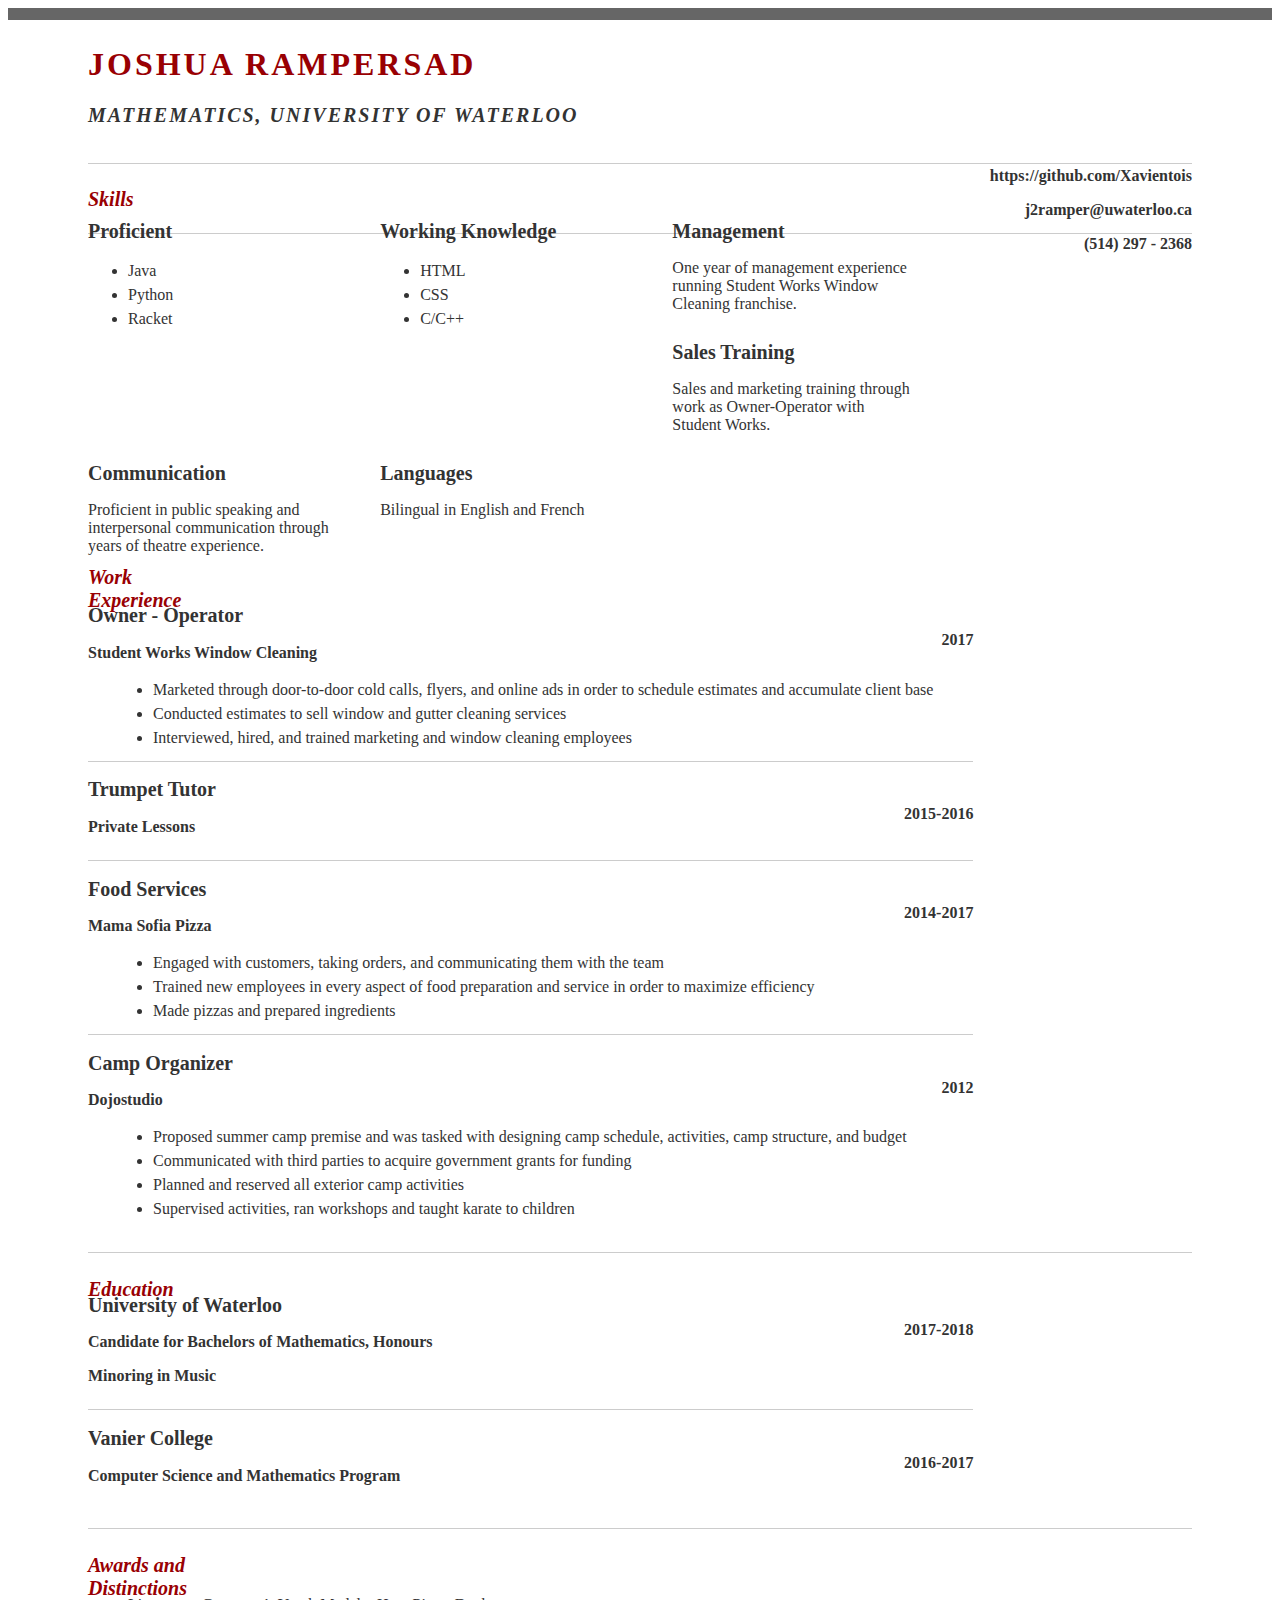
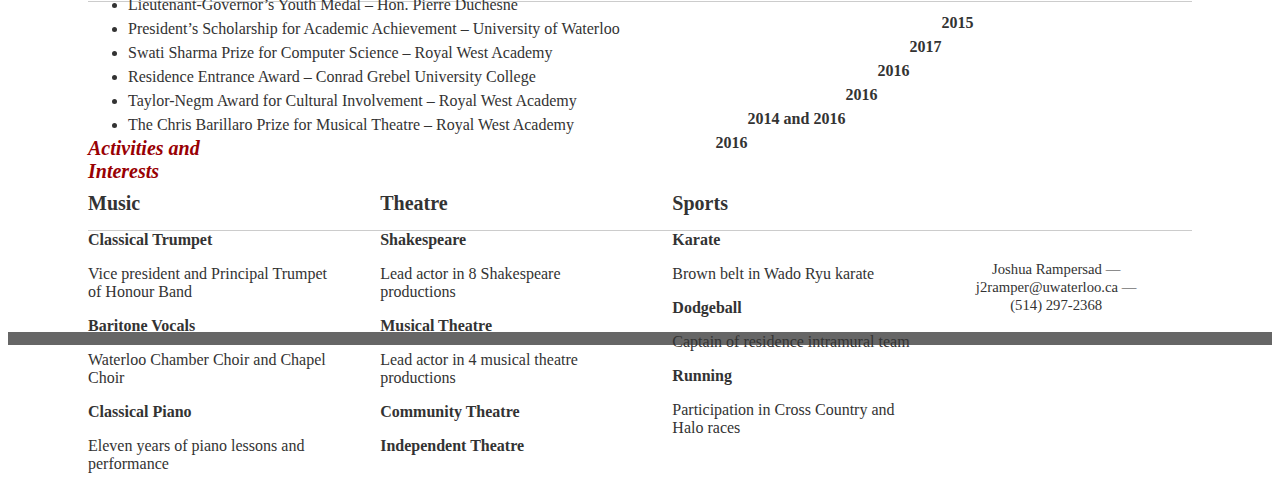
<file: resume-full.html>
<html>
<head>

	<title>Joshua Rampersad | Mathematics, University of Waterloo</title>
	<meta http-equiv="content-type" content="text/html; charset=utf-8" />

	<meta name="keywords" content="" />
	<meta name="description" content="" />

	<link rel="stylesheet" type="text/css" href="http://yui.yahooapis.com/2.7.0/build/reset-fonts-grids/reset-fonts-grids.css" media="all" />
	<link rel="stylesheet" type="text/css" href="resume.css" media="all" />

</head>
<body>

<div id="doc2" class="yui-t7">
	<div id="inner">

		<div id="hd">
			<div class="yui-gc">
				<div class="yui-u first">
					<h1>Joshua Rampersad</h1>
					<h2>Mathematics, University of Waterloo</h2>
				</div>

				<div class="yui-u">
					<div class="contact-info">
						<h3><a href="https://github.com/Xavientois">https://github.com/Xavientois</a></h3>
						<h3><a href="mailto:j2ramper@uwaterloo.ca">j2ramper@uwaterloo.ca</a></h3>
						<h3>(514) 297 - 2368</h3>
					</div><!--// .contact-info -->
				</div>
			</div><!--// .yui-gc -->
		</div><!--// hd -->

		<div id="bd">
			<div id="yui-main">
				<div class="yui-b">
						<div class="yui-gf">
							<div class="yui-u first">
								<h2>Skills</h2>
							</div>
							<div class="yui-u">

									<div class="talent">
										<h2>Proficient</h2>
										<ul>
											<li>Java</li>
											<li>Python</li>
											<li>Racket</li>
										</ul>
									</div>

									<div class="talent">
										<h2>Working Knowledge</h2>
										<ul>
											<li>HTML</li>
											<li>CSS</li>
											<li>C/C++</li>
										</ul>
									</div>

									<div class="talent">
										<h2>Management</h2>
										<p>One year of management experience running Student Works Window Cleaning franchise.</p>
									</div>
									
									<div class="talent">
										<h2>Sales Training</h2>
										<p>Sales and marketing training through work as Owner-Operator with Student Works.</p>
									</div>
									
									<div class="talent">
										<h2>Communication</h2>
										<p>Proficient in public speaking and interpersonal communication through years of theatre experience.</p>
									</div>
									
									<div class="talent">
										<h2>Languages</h2>
										<p>Bilingual in English and French</p>
									</div>
							</div>
						</div><!--// .yui-gf -->

						<div class="yui-gf">

							<div class="yui-u first">
								<h2>Work Experience</h2>
							</div><!--// .yui-u first-->

							<div class="yui-u">

								<div class="job">
									<h2>Owner - Operator</h2>
									<h3>Student Works Window Cleaning</h3>
									<h4>2017</h4>
									<ul>
										<li>Marketed through door-to-door cold calls, flyers, and online ads in order to schedule estimates and accumulate client base</li>
										<li>Conducted estimates to sell window and gutter cleaning services</li>
										<li>Interviewed, hired, and trained marketing and window cleaning employees</li>
									</ul>
								</div>

								<div class="job">
									<h2>Trumpet Tutor</h2>
									<h3>Private Lessons</h3>
									<h4>2015-2016</h4>
								</div>

								<div class="job">
									<h2>Food Services</h2>
									<h3>Mama Sofia Pizza</h3>
									<h4>2014-2017</h4>
									<ul>
										<li>Engaged with customers, taking orders, and communicating them with the team</li>
										<li>Trained new employees in every aspect of food preparation and service in order to maximize efficiency</li>
										<li>Made pizzas and prepared ingredients</li>
									</ul>
								</div>


								<div class="job last">
									<h2>Camp Organizer</h2>
									<h3>Dojostudio</h3>
									<h4>2012</h4>
									<ul>
										<li>Proposed summer camp premise and was tasked with designing camp schedule, activities, camp structure, and budget</li>
										<li>Communicated with third parties to acquire government grants for funding</li>
										<li>Planned and reserved all exterior camp activities</li>
										<li>Supervised activities, ran workshops and taught karate to children</li>
									</ul>
								</div>

							</div><!--// .yui-u -->
						</div><!--// .yui-gf -->

						<div class="yui-gf">

							<div class="yui-u first">
								<h2>Education</h2>
							</div><!--// .yui-u first-->

							<div class="yui-u">
								<div class="job">
									<h2>University of Waterloo</h2>
									<h3>Candidate for Bachelors of Mathematics, Honours</h3>
									<h3>Minoring in Music</h3>
									<h4>2017-2018</h4>
								</div>

								<div class="job last">
									<h2>Vanier College</h2>
									<h3>Computer Science and Mathematics Program</h3>
									<h4>2016-2017</h4>
								</div>
							</div><!--// .yui-u -->
						</div><!--// .yui-gf-->
						
						<div class="yui-gf">
							
							<div class="yui-u first">
								<h2>Awards and Distinctions</h2>
							</div><!--// .yui-u first-->
							
							<div class="yui-u">
							
								<div class="award">
									<ul>
										<li>Lieutenant-Governor’s Youth Medal – Hon. Pierre Duchesne</li>
										<h4>2015</h4>
										<li>President’s Scholarship for Academic Achievement – University of Waterloo</li>
										<h4>2017</h4>
										<li>Swati Sharma Prize for Computer Science – Royal West Academy</li>
										<h4>2016</h4>
										<li>Residence Entrance Award – Conrad Grebel University College</li>
										<h4>2016</h4>
										<li>Taylor-Negm Award for Cultural Involvement – Royal West Academy</li>
										<h4>2014 and 2016</h4>
										<li>The Chris Barillaro Prize for Musical Theatre – Royal West Academy	</li>
										<h4>2016</h4>
									</ul>
								</div>
								
							</div><!--// .yui-u -->
						</div><!--// .yui-gf -->

						<div class="yui-gf last">
							<div class="yui-u first">
								<h2>Activities and Interests</h2>
							</div><!--// .yui-u first-->
							
							<div class="yui-u">
								<div class="talent">
									<h2>Music</h2>
										<h3>Classical Trumpet</h3>
											<p>Vice president and Principal Trumpet of Honour Band</p>
										<h3>Baritone Vocals</h3>
											<p>Waterloo Chamber Choir and Chapel Choir</p>
										<h3>Classical Piano</h3>
										<p>Eleven years of piano lessons and performance</p>
								</div>
								
								<div class="talent">
									<h2>Theatre</h2>
									<h3>Shakespeare</h3>
										<p>Lead actor in 8 Shakespeare productions</p>
									<h3>Musical Theatre</h3>
										<p>Lead actor in 4 musical theatre productions</p>
									<h3>Community Theatre</h3>
									<h3>Independent Theatre</h3>
								</div>
								
								<div class="talent last">
									<h2>Sports</h2>
									<h3>Karate</h3>
										<p>Brown belt in Wado Ryu karate</p>
									<h3>Dodgeball</h3>
										<p>Captain of residence intramural team</p>
									<h3>Running</h3>
										<p>Participation in Cross Country and Halo races</p>
								</div>
							</div><!--// .yui-u -->
						</div><!--// .yui-gf -->

				</div><!--// .yui-b -->
			</div><!--// yui-main -->
		</div><!--// bd -->

		<div id="ft">
			<p>Joshua Rampersad &mdash; <a href="mailto:j2ramper@uwaterloo.ca">j2ramper@uwaterloo.ca</a> &mdash; (514) 297-2368</p>
		</div><!--// footer -->

	</div><!-- // inner -->


</div><!--// doc -->


</body>
</html>
</file>
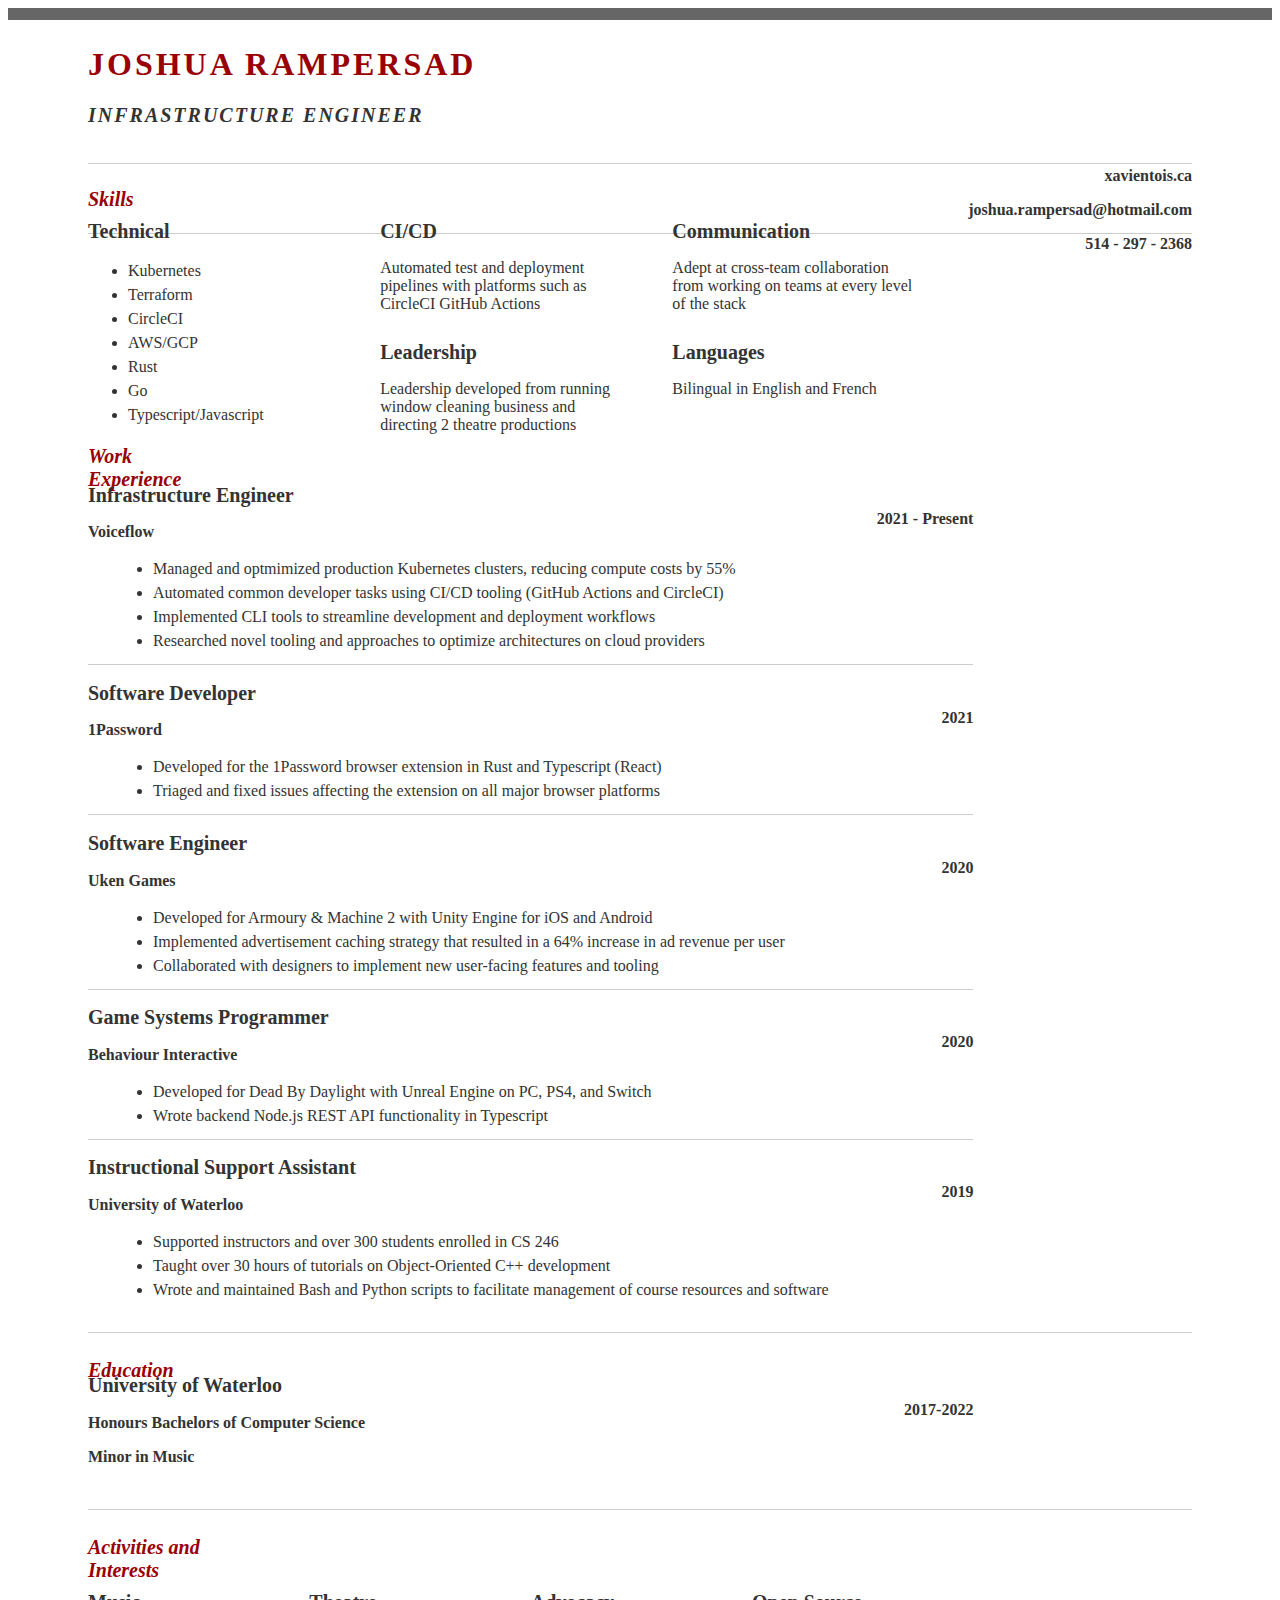
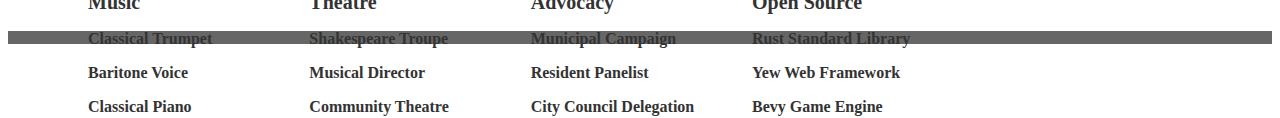
<file: resume.html>
<html>
<head>

	<title>Joshua Rampersad | Computer Science, University of Waterloo</title>
	<meta http-equiv="content-type" content="text/html; charset=utf-8" />

	<link rel="stylesheet" type="text/css" href="http://yui.yahooapis.com/2.7.0/build/reset-fonts-grids/reset-fonts-grids.css" media="all" />
	<link rel="stylesheet" type="text/css" href="resume.css" media="all" />

</head>
<body>

<div id="doc2" class="yui-t7">
	<div id="inner">

		<div id="hd">
			<div class="yui-gc">
				<div class="yui-u first">
					<h1>Joshua Rampersad</h1>
					<h2>Infrastructure Engineer</h2>
				</div>

				<div class="yui-u">
					<div class="contact-info">
						<h3><a href="http://xavientois.ca">xavientois.ca</a></h3>
						<h3><a href="mailto:joshua.rampersad@hotmail.com">joshua.rampersad@hotmail.com</a></h3>
						<h3>514 - 297 - 2368</h3>
					</div><!--// .contact-info -->
				</div>
			</div><!--// .yui-gc -->
		</div><!--// hd -->

		<div id="bd">
			<div id="yui-main">
				<div class="yui-b">
						<div class="yui-gf">
							<div class="yui-u first">
								<h2>Skills</h2>
							</div>
							<div class="yui-u">

									<div class="talent">
										<h2>Technical</h2>
										<ul>
											<li>Kubernetes</li>
											<li>Terraform</li>
											<li>CircleCI</li>
											<li>AWS/GCP</li>
											<li>Rust</li>
											<li>Go</li>
											<li>Typescript/Javascript</li>
										</ul>
									</div>


									<div class="talent">
										<h2>CI/CD</h2>
										<p>
											Automated test and deployment pipelines with platforms such as CircleCI
											GitHub Actions
										</p>
									</div>

									<div class="talent">
										<h2>Communication</h2>
										<p>
											Adept at cross-team collaboration from working on teams at every
											level of the stack
										</p>
									</div>

									<div class="talent">
										<h2>Leadership</h2>
										<p>
											Leadership developed from running window cleaning
											business and directing 2 theatre productions
										</p>
									</div>

									<div class="talent">
										<h2>Languages</h2>
										<p>Bilingual in English and French</p>
									</div>
							</div>
						</div><!--// .yui-gf -->

						<div class="yui-gf">

							<div class="yui-u first">
								<h2>Work Experience</h2>
							</div><!--// .yui-u first-->

							<div class="yui-u">
								<div class="job">
									<h2>Infrastructure Engineer</h2>
									<h3>Voiceflow</h3>
									<h4>2021 - Present</h4>
									<ul>
										<li>Managed and optmimized production Kubernetes clusters, reducing compute costs by 55%</li>
										<li>Automated common developer tasks using CI/CD tooling (GitHub Actions and CircleCI) </li>
										<li>Implemented CLI tools to streamline development and deployment workflows</li>
                                        <li>Researched novel tooling and approaches to optimize architectures on cloud providers</li>
									</ul>
								</div>

								<div class="job">
									<h2>Software Developer</h2>
									<h3>1Password</h3>
									<h4>2021</h4>
									<ul>
										<li>Developed for the 1Password browser extension in Rust and Typescript (React)</li>
										<li>Triaged and fixed issues affecting the extension on all major browser platforms</li>
									</ul>
								</div>

								<div class="job">
									<h2>Software Engineer</h2>
									<h3>Uken Games</h3>
									<h4>2020</h4>
									<ul>
										<li>Developed for Armoury &#38; Machine 2 with Unity Engine for iOS and Android</li>
										<li>Implemented advertisement caching strategy that resulted in a 64&#37; increase in ad revenue per user</li>
                                        <li>Collaborated with designers to implement new user-facing features and tooling</li>
                                        <!--<li>Refactored legacy game systems for improved performance and usability</li>-->
									</ul>
								</div>

								<div class="job">
									<h2>Game Systems Programmer</h2>
									<h3>Behaviour Interactive</h3>
									<h4>2020</h4>
									<ul>
										<li>Developed for Dead By Daylight with Unreal Engine on PC, PS4, and Switch</li>
										<li>Wrote backend Node.js REST API functionality in Typescript</li>
									</ul>
								</div>

								<div class="job last">
									<h2>Instructional Support Assistant</h2>
									<h3>University of Waterloo</h3>
									<h4>2019</h4>
									<ul>
										<li>Supported instructors and over 300 students enrolled in CS 246</li>
										<li>Taught over 30 hours of tutorials on Object-Oriented C++ development</li>
										<li>Wrote and maintained Bash and Python scripts to facilitate management of course resources and software</li>
									</ul>
								</div>

								<div class="job" style="display: none;">
									<h2>Analyst Programmer</h2>
									<h3>CAE</h3>
									<h4>2018</h4>
									<ul>
										<li>Developed system to manage personal storage units at the company for over 2000 employees</li>
										<li>Built a web application for the Health and Safety department to manage over 100 projects</li>
									</ul>
								</div>

								<div class="job" style="display:none">
									<h2>Owner - Operator</h2>
									<h3>Student Works Window Cleaning</h3>
									<h4>2017</h4>
									<ul>
										<li>Marketed through door-to-door cold calls, flyers, and online ads to accumulate over 100 clients</li>
										<li>Applied sales training to sell over $30 000 window and gutter cleaning services</li>
										<li>Interviewed, hired, and trained marketing team and production teams</li>
									</ul>
								</div>

								<!--<div class="job last">
									<h2>Food Services</h2>
									<h3>Mama Sofia Pizza</h3>
									<h4>2014-2017</h4>
									<ul>
										<li>Engaged with customers, taking orders, and communicating them with the 4 person team</li>
										<li>Trained new employees in every aspect of food preparation and service in order to maximize efficiency</li>
									</ul>
								</div>-->

								<!--<div class="job">
									<h2>Trumpet Tutor</h2>
									<h3>Private Lessons</h3>
									<h4>2015-2016</h4>
									<ul>
										<li>Instructed young students in trumpet technique and theory</li>
									</ul>
								</div>-->

								<!--<div class="job last">
									<h2>Camp Organizer</h2>
									<h3>Dojostudio</h3>
									<h4>2012</h4>
									<ul>
										<li>Chief coordinator for summer camp, in charge of scheduling, planning, and camp budget</li>
										<li>Acquired SOGO Active Youth Recruitment grant for funding</li>
										<li>Communicated with third parties to organize all exterior camp activities</li>
										<li>Supervised activities, ran workshops and taught karate to children</li>
									</ul>
								</div>-->

							</div><!--// .yui-u -->
						</div><!--// .yui-gf -->

						<div class="yui-gf" >

							<div class="yui-u first">
								<h2>Education</h2>
							</div><!--// .yui-u first-->

							<div class="yui-u">
								<div class="job last">
									<h2>University of Waterloo</h2>
									<h3>Honours Bachelors of Computer Science</h3>
									<h3>Minor in Music</h3>
									<h4>2017-2022</h4>
								</div>

								<div class="job last" style="display:none">
									<h2>Cégep Vanier College</h2>
									<h3>Computer Science and Mathematics Program</h3>
									<h4>2016-2017</h4>
                                </div>
							</div><!--// .yui-u -->
						</div><!--// .yui-gf-->

						<div class="yui-gf" style="display: none">

							<div class="yui-u first">
								<h2>Awards and Distinctions</h2>
							</div>

							<div class="yui-u award">
                                <ul>
                                    <!--<li>Term Dean’s Honours List – University of Waterloo</li>
                                    <h4>2020</h4>
                                    <li>President’s Scholarship for Academic Achievement – University of Waterloo</li>
                                    <h4>2017</h4>-->
                                    <li>Student Life Award – Conrad Grebel University College</li>
                                    <h4>2017</h4>
                                    <li>Swati Sharma Prize for Computer Science – Royal West Academy</li>
                                    <h4>2016</h4>
                                    <li>Lieutenant-Governor’s Youth Medal – Hon. Pierre Duchesne</li>
                                    <h4>2015</h4>
                                    <!--<li>Taylor-Negm Award for Cultural Involvement – Royal West Academy</li>
                                    <h4>2014 and 2016</h4>
                                    <li>The Chris Barillaro Prize for Musical Theatre – Royal West Academy	</li>
                                    <h4>2016</h4>-->
                                </ul>
							</div><!--// .yui-u -->
						</div><!--// .yui-gf -->


						<div class="yui-gf last">
							<div class="yui-u first">
								<h2>Activities and Interests</h2>
							</div><!--// .yui-u first-->

							<div class="yui-u">
								<div class="activity">
									<h2>Music</h2>
										<h3>Classical Trumpet</h3>
											<!--<p>Vice president of Honour Band</p>-->
										<h3>Baritone Voice</h3>
											<!--<p>Chamber and Chapel Choir</p>-->
										<h3>Classical Piano</h3>
											<!--<p>Eleven years of piano lessons and performance</p>-->
								</div>

								<div class="activity">
									<h2>Theatre</h2>
									<h3>Shakespeare Troupe</h3>
										<!--<p>Lead actor in 8 Shakespeare productions</p>-->
									<h3>Musical Director</h3>
										<!--<p>Lead actor in 4 musical theatre productions</p>-->
									<h3>Community Theatre</h3>
									<!--<h3>Independent Theatre</h3>-->
								</div>

								<div class="activity">
									<h2>Advocacy</h2>
									<h3>Municipal Campaign</h3>
										<!--<p>Brown belt in Wado Ryu karate</p>-->
									<h3>Resident Panelist</h3>
										<!--<p>Captain of intramural team</p>-->
									<h3>City Council Delegation</h3>
										<!--<p>Participation in Cross Country and Halo races</p>-->
								</div>

								<div class="activity last">
									<h2>Open Source</h2>
									<h3>Rust Standard Library</h3>
									<h3>Yew Web Framework</h3>
									<h3>Bevy Game Engine</h3>
										<!--<p>Participation in Cross Country and Halo races</p>-->
								</div>
							</div><!--// .yui-u -->
						</div><!--// .yui-gf -->

				</div><!--// .yui-b -->
			</div><!--// yui-main -->
		</div><!--// bd -->

	</div><!-- // inner -->


</div><!--// doc -->


</body>
</html>
</file>
<file: resume.css>
/* //-- yui-grids style overrides -- */
body { font-family: Georgia; color: #444;}
#inner { padding: 2px 80px; margin: 0 auto;  border: solid #666; border-width: 12px 0 13px 0; }
.yui-gf { margin-bottom: 1.6em; padding-bottom: 1.8em; border-bottom: 1px solid #ccc; }

/* //-- header, body, footer -- */
#hd { margin: 1.5em 0 1.5em 0; padding-bottom: 1.2em; border-bottom: 1px solid #ccc }
#hd h2 { text-transform: uppercase; letter-spacing: 2px; color: #333}
#bd, #ft { margin-bottom: 1px; }

/* //-- footer -- */
#ft { padding: 1em 0 1em 0; font-size: 92%; border-top: 1px solid #ccc; text-align: center; }
#ft p { margin-bottom: 0; text-align: center;   }

/* //-- core typography and style -- */
#hd h1 { font-size: 32px; text-transform: uppercase; letter-spacing: 3px; color: #990003}
h2 { font-size: 125%; }
h3, h4 { font-size: 100%; }
h1, h2, h3, h4 { color: #333; }
p { font-size: 100%; line-height: 18px; padding-right: 3em; }
a {text-decoration: none; color: #333;}
strong { font-weight: bold; }
li { line-height: 24px; border-bottom: 1px solid #ccc; }
p.enlarge { font-size: 144%; padding-right: 6.5em; line-height: 24px; }
p.enlarge span { color: #000 }
.contact-info { margin-top: 7px; float: right; text-align: right}
.first h2 { font-style: italic; color: #990003;}
.last { border-bottom: 0;}


/* //-- section styles -- */

.job { position: relative; margin-bottom: 0.9em; padding-bottom: 0.5em; border-bottom: 1px solid #ccc; }
.job h4 { position: absolute; top: 0.35em; right: 0 }
.job p { margin: 0.75em 0 0 0; }
.job li {border-bottom: 0; list-style-type: disc; margin-left: 25px}

.award {padding-bottom: 3.1px;}
.award h4 {float: right;}
.award li {border-bottom: 0;  float: left}
.award ul{list-style-type: disc;}

.last { border: none; }
.talent { width: 33%; float: left; margin-bottom: 8px}
.talent h2, p, ul {margin-bottom: 3px; color: #333}
.talent li {border-bottom: 0;}

.activity {width: 25%; float: left;}
.activity h3{margin-bottom: 2px}
.activity p{font-size: 90%}

/* --// override to force 1/8th width grids -- */
.yui-gf .yui-u{width:80.2%; margin-bottom: -1.5em}
.yui-gf div.first{width:12.3%;}
</file>
